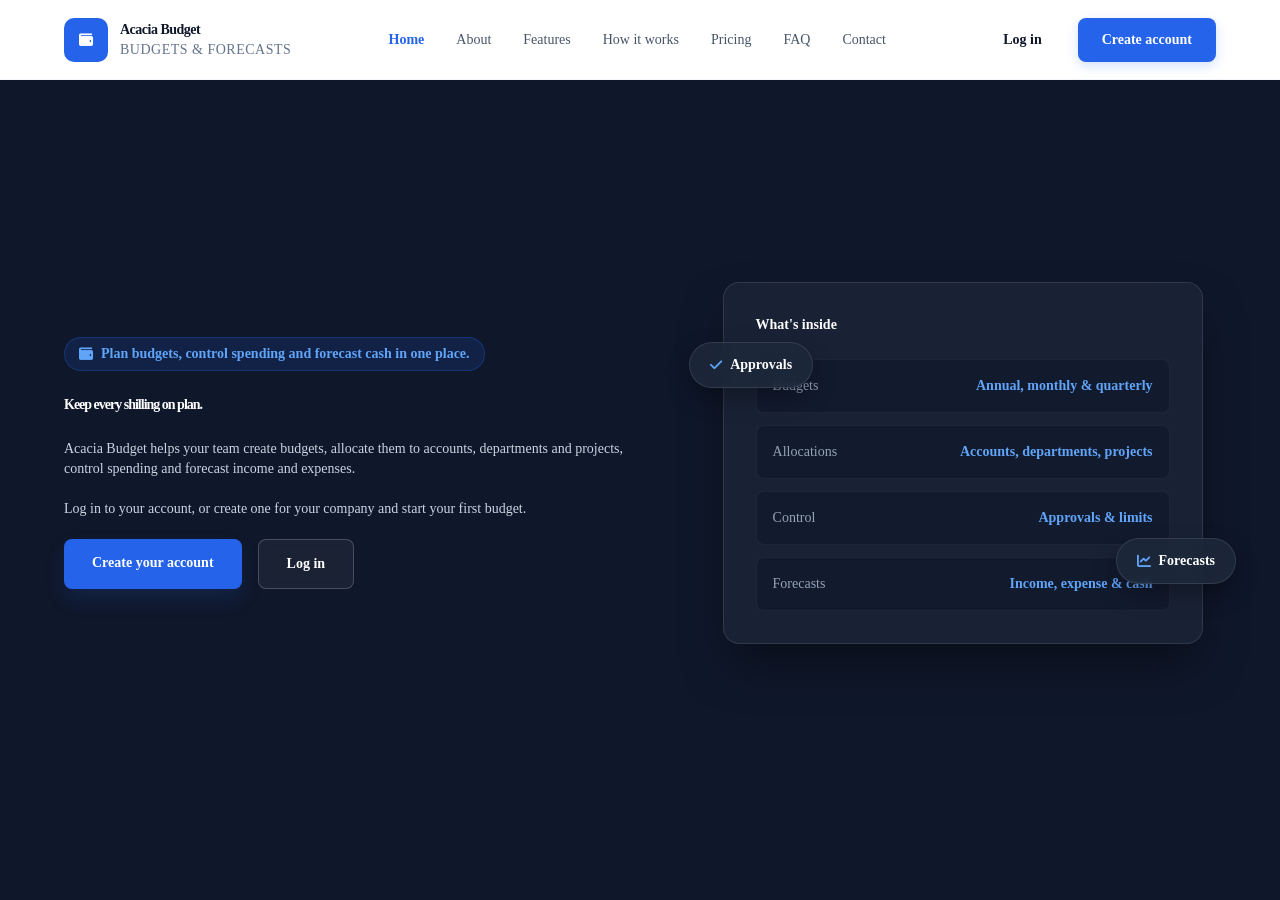
<file: index.html>
<!DOCTYPE html>
<html lang="en">
<head><script src="acacia-theme.js"></script>
<meta charset="UTF-8">
<meta name="viewport" content="width=device-width, initial-scale=1.0">
<title>Acacia Budget</title>
<script>(function(){try{var t=localStorage.getItem('acacia_theme'); if(t==='dark') document.documentElement.setAttribute('data-theme','dark');}catch(e){}})();</script>
<link rel="manifest" href="manifest.webmanifest"><link rel="icon" type="image/png" sizes="32x32" href="favicon-32.png"><link rel="apple-touch-icon" sizes="180x180" href="apple-touch-icon.png"><meta name="mobile-web-app-capable" content="yes"><meta name="apple-mobile-web-app-capable" content="yes"><meta name="apple-mobile-web-app-title" content="Budget"><meta name="theme-color" content="#0E2B29"><script>(function(){try{if('serviceWorker' in navigator&&true)window.addEventListener('load',function(){navigator.serviceWorker.register('sw.js').catch(function(){})});}catch(e){}
var dp=null,btn=null;function sa(){return(window.matchMedia&&matchMedia('(display-mode: standalone)').matches)||navigator.standalone===true}
function hide(){if(btn&&btn.parentNode)btn.parentNode.removeChild(btn);btn=null}
window.addEventListener('beforeinstallprompt',function(e){e.preventDefault();dp=e;if(sa()||btn)return;try{if(sessionStorage.getItem('acx_install_hidden'))return}catch(x){}
function show(){if(btn||!document.body)return;btn=document.createElement('div');btn.style.cssText='position:fixed;right:16px;bottom:16px;z-index:2147483000;display:flex;align-items:center;gap:6px;background:#0E2B29;color:#fff;border-radius:999px;padding:9px 8px 9px 16px;font:600 13px system-ui,Segoe UI,sans-serif;box-shadow:0 4px 14px rgba(0,0,0,.28);cursor:pointer';
btn.innerHTML='<span>Install app</span><span data-x="1" style="padding:0 8px;opacity:.85;font-size:16px;line-height:1">&times;</span>';
btn.addEventListener('click',function(ev){if(ev.target&&ev.target.getAttribute&&ev.target.getAttribute('data-x')){try{sessionStorage.setItem('acx_install_hidden','1')}catch(x){}hide();return}if(!dp)return;dp.prompt();dp.userChoice.then(function(){dp=null;hide()},function(){})});document.body.appendChild(btn)}
if(document.body)show();else document.addEventListener('DOMContentLoaded',show)});
window.addEventListener('appinstalled',hide)})();</script>
<link rel="stylesheet" href="style.css">
<link rel="stylesheet" href="https://cdnjs.cloudflare.com/ajax/libs/font-awesome/6.6.0/css/all.min.css">
<script>window.ACACIA_APPEARANCE={sidebar:'.sidebar',items:'.sidebar .nav-item'};</script>
<script src="acacia-appearance.js"></script>
<link rel="stylesheet" href="https://fonts.googleapis.com/css2?family=Playfair+Display:wght@600;700&display=swap"><script>window.ADX_TAGLINE='Plan. Control. Forecast.';</script><link rel="stylesheet" href="acacia-dash.css"><script src="acacia-dash.js"></script></head>
<body>
<div id="homePage"><script>window.__SUPA_URL__=window.__SUPA_URL__||"https://xglsampckermarjpczdf.supabase.co";window.__SUPA_KEY__=window.__SUPA_KEY__||"sb_publishable_x-dPR7pzhvJgag9soW0I8w_yfKTmi6A";window.openLogin=function(){hpShowLogin("login")};window.acaciaHideLanding=window.openLogin;window.showRegisterForm=function(){hpShowLogin("register")};window.choosePlan=function(){window.showRegisterForm()};window.addEventListener("message",function(e){if(e.origin!=="https://acacia-books.vercel.app"&&e.origin!==location.origin)return;var m=e.data&&e.data.acx;if(m==="login")window.openLogin();if(m==="register")window.showRegisterForm()});</script>

<header class="hp-header">
<a href="#top" class="hp-logo" data-scroll>
<div class="hp-logo-mark"><i class="fa-solid fa-wallet"></i></div>
<div>
<h2>Acacia Budget</h2>
<span>Budgets &amp; forecasts</span>
</div>
</a>
<nav class="hp-nav" id="hpNav" aria-label="Main">
<ul><li><a href="#top" data-scroll>Home</a></li><li><a href="#about" data-scroll>About</a></li><li><a href="#features" data-scroll>Features</a></li><li><a href="#process" data-scroll>How it works</a></li><li><a href="#pricing" data-scroll>Pricing</a></li><li><a href="#faq" data-scroll>FAQ</a></li><li><a href="#contact" data-scroll>Contact</a></li></ul>
</nav>
<div class="hp-actions">
<button type="button" class="hp-theme" onclick="hpTheme()" aria-label="Toggle dark mode" title="Toggle dark mode"><i class="fa-solid fa-moon hp-moon"></i><i class="fa-solid fa-sun hp-sun"></i></button>
<button type="button" class="hp-signin" onclick="hpShowLogin('login')">Log in</button>
<a href="#register" class="hp-getstarted" onclick="hpShowLogin('register');return false;">Create account</a>
<button type="button" class="hp-burger" id="hpBurger" aria-label="Open menu" aria-expanded="false"><i class="fa-solid fa-bars"></i></button>
</div>
</header>

<section class="hp-hero hp-page" data-page="top">
<div class="hp-slides" aria-hidden="true">
      <div class="hp-slide active" style="background-image:url('https://images.unsplash.com/photo-1558494949-ef010cbdcc31?auto=format&fit=crop&w=1920&q=80');"></div>
      <div class="hp-slide" style="background-image:url('https://images.unsplash.com/photo-1460925895917-afdab827c52f?auto=format&fit=crop&w=1920&q=80');"></div>
      <div class="hp-slide" style="background-image:url('https://images.unsplash.com/photo-1486406146926-c627a92ad1ab?auto=format&fit=crop&w=1920&q=80');"></div>
    </div>
<div class="hp-left">
<div class="hp-badge"><i class="fa-solid fa-wallet"></i> Plan budgets, control spending and forecast cash in one place.</div>
<h1>Keep every shilling on plan.</h1>
<p>Acacia Budget helps your team create budgets, allocate them to accounts, departments and projects, control spending and forecast income and expenses.</p>
<p>Log in to your account, or create one for your company and start your first budget.</p>
<div class="hp-hero-btns">
<a href="#register" class="hp-primary" onclick="hpShowLogin('register');return false;">Create your account</a>
<a href="#login" class="hp-secondary" onclick="hpShowLogin('login');return false;">Log in</a>
</div>
</div>
<div class="hp-right">
<div class="hp-preview">
<h2>What's inside</h2>
<div class="hp-item"><span>Budgets</span><strong>Annual, monthly &amp; quarterly</strong></div><div class="hp-item"><span>Allocations</span><strong>Accounts, departments, projects</strong></div><div class="hp-item"><span>Control</span><strong>Approvals &amp; limits</strong></div><div class="hp-item"><span>Forecasts</span><strong>Income, expense &amp; cash</strong></div>
</div>
<div class="hp-float hp-float1"><i class="fa-solid fa-check"></i> Approvals</div><div class="hp-float hp-float2"><i class="fa-solid fa-chart-line"></i> Forecasts</div>
</div>
</section>

<section class="hp-section hp-page" id="hp-about" data-page="about">
<div class="hp-two">
<div class="hp-text">
<div class="hp-title left">
<span>About Acacia Budget</span>
<h2>One place for the plan, the spending and the forecast.</h2>
</div>
<p>Acacia Budget keeps your budgets, allocations and spending together, so everyone can see what is planned and what has been used.</p><p>Approve budgets before money is spent, set spending limits, track commitments, and move money between allocations when plans change.</p><p>A dashboard, forecasts and reports show where each budget stands.</p>
<div class="hp-actions-row">
<a href="#register" class="hp-btn" onclick="hpShowLogin('register');return false;">Create your account <i class="fa-solid fa-arrow-right"></i></a>
<button type="button" class="hp-btn ghost" onclick="hpShowLogin('login')">Log in</button>
</div>
</div>
<div>
<div class="hp-stats"><div class="hp-stat"><h4>Planned</h4><p>Annual, monthly and quarterly budgets</p></div><div class="hp-stat"><h4>Allocated</h4><p>By account, department and project</p></div><div class="hp-stat"><h4>Controlled</h4><p>Approvals, limits and commitments</p></div><div class="hp-stat"><h4>Forecast</h4><p>Income, expenses and cash flow</p></div></div>
<div class="hp-quote">
<i class="fa-solid fa-quote-left"></i>
<p>Plan budgets, control spending and forecast cash in one place.</p>
</div>
</div>
</div>
</section>

<section class="hp-section-alt hp-page" id="hp-features" data-page="features">
<div class="hp-title">
<span>What you get</span>
<h2>Everything you need to manage budgets</h2>
<p>Six areas that take a budget from plan to report.</p>
</div>
<div class="hp-grid3"><div class="hp-card"><div class="hp-icon"><i class="fa-solid fa-gauge"></i></div><h3>Budget dashboard</h3><p>See approved budget, spending, commitments and what is left at a glance.</p></div><div class="hp-card"><div class="hp-icon"><i class="fa-solid fa-sliders"></i></div><h3>Budget management</h3><p>Create annual, monthly and quarterly budgets and group them by category.</p></div><div class="hp-card"><div class="hp-icon"><i class="fa-solid fa-diagram-project"></i></div><h3>Allocations</h3><p>Split budgets across accounts, departments and projects.</p></div><div class="hp-card"><div class="hp-icon"><i class="fa-solid fa-shield-halved"></i></div><h3>Budget control</h3><p>Approvals, revisions, transfers, spending limits and committed expenditure.</p></div><div class="hp-card"><div class="hp-icon"><i class="fa-solid fa-chart-line"></i></div><h3>Forecasting</h3><p>Forecast income and expenses and see the cash flow that follows.</p></div><div class="hp-card"><div class="hp-icon"><i class="fa-solid fa-file-lines"></i></div><h3>Budget reports</h3><p>Budget vs actual, variance, utilization, and department and project reports.</p></div></div>
</section>

<section class="hp-section hp-page" id="hp-process" data-page="process">
<div class="hp-title">
<span>How it works</span>
<h2>From plan to report</h2>
<p>Three steps, and your budget is working.</p>
</div>
<div class="hp-steps"><div class="hp-step"><div class="hp-num">1</div><h3>Create your account</h3><p>Enter your company name, your name, your email address and a password. You start with a blank account, ready for your own budgets.</p></div><div class="hp-step"><div class="hp-num">2</div><h3>Build the budget</h3><p>Create a budget, allocate it, and send it for approval.</p></div><div class="hp-step"><div class="hp-num">3</div><h3>Track and forecast</h3><p>Record spending and commitments, watch utilization, and use forecasts and reports to stay ahead.</p></div></div>
</section>

<section class="hp-section-alt hp-page" id="hp-pricing" data-page="pricing">
    <div class="hp-title">
      <span>Pricing</span>
      <h2>Simple pricing</h2>
      <p>One plan with everything included. New accounts are approved by Acacia support before you can sign in.</p>
    </div>
    <div class="hp-billing">
      <span>Monthly</span>
      <label class="hp-switch"><input type="checkbox" id="hpBilling" onchange="hpBillingToggle()" aria-label="Bill yearly"><i></i></label>
      <span>Yearly <em>(2 months free)</em></span>
    </div>
    <div class="hp-tiers6" style="grid-template-columns:repeat(auto-fit,minmax(260px,340px));justify-content:center">
      <div class="hp-tier">
        
        <h3>Budget</h3>
        <div class="hp-tag">Everything included</div>
        <div class="hp-price"><span class="hp-amt" data-month="5000" data-year="50000">KES 5,000</span><small class="hp-per">/mo</small></div>
        <ul class="hp-feats"><li>Budgets, allocations &amp; approvals</li><li>Spending limits &amp; commitments</li><li>Income, expense &amp; cash flow forecasts</li><li>Dashboard &amp; reports</li><li>Your whole team on one account</li></ul>
        <a href="#register" class="hp-tier-btn" onclick="hpShowLogin('register');return false;">Choose Budget</a>
      </div>
</div>
  </section>

<section class="hp-section hp-page" id="hp-faq" data-page="faq">
<div class="hp-title">
<span>Good questions</span>
<h2>Frequently asked questions</h2>
<p>A few quick answers before you sign up.</p>
</div>
<div class="hp-faq"><details open><summary>How do I create an account?</summary><p>Choose Create account and enter your company name, your name, your email address and a password of at least 6 characters.</p></details><details><summary>Can I split a budget by department or project?</summary><p>Yes. Allocate any budget to accounts, departments or projects and see how much of each is used.</p></details><details><summary>Can I stop overspending?</summary><p>Yes. Only approved budgets can be spent against, and you can set spending limits that warn or block.</p></details><details><summary>Can I forecast cash?</summary><p>Yes. Enter income and expense forecasts and the cash flow forecast shows your projected balance.</p></details><details><summary>Is my data kept per company?</summary><p>Yes. Each company has its own separate data, and everyone in that company sees the same records.</p></details></div>
</section>

<section class="hp-section-alt hp-page" id="hp-contact" data-page="contact">
<div class="hp-two">
<div class="hp-text">
<div class="hp-title left">
<span>Get in touch</span>
<h2>Questions about Acacia Budget?</h2>
</div>
<p>Send a message and we'll reply by email.</p>
<div class="hp-contact-list">
<div><i class="fa-solid fa-envelope"></i> <a href="mailto:hello@example.com">hello@example.com</a></div>
</div>
</div>
<div class="hp-form-card">
<form class="hp-form" onsubmit="return hpContact(event)">
<label>Your name<input id="hpName" required autocomplete="name"></label>
<label>Email address<input id="hpEmail" type="email" required autocomplete="email"></label>
<label>Your message<textarea id="hpMsg" required rows="4"></textarea></label>
<button type="submit" class="hp-btn">Send message <i class="fa-solid fa-paper-plane"></i></button>
<p id="contactConfirm" class="hidden">Your email app should open with the message ready to send.</p>
</form>
</div>
</div>
</section>

<section class="hp-cta hp-page" data-page="top">
<div class="hp-ctabox">
<div>
<h2>Ready to get your budgets organised?</h2>
<p>Create your company account, or log in and pick up where you left off.</p>
<div class="hp-cta-btns">
<a href="#register" class="hp-cta-primary" onclick="hpShowLogin('register');return false;">Create your account</a>
<button type="button" class="hp-cta-secondary" onclick="hpShowLogin('login')">Log in</button>
</div>
</div>
<div class="hp-cta-card">
<h3>What you get</h3>
<div class="hp-cta-item"><span>Plan</span><strong>Budgets / Allocations / Approvals</strong></div><div class="hp-cta-item"><span>Control</span><strong>Limits / Commitments / Transfers</strong></div><div class="hp-cta-item"><span>Forecast</span><strong>Income / Expenses / Cash flow</strong></div>
</div>
</div>
</section>

<footer class="hp-footer">
<div class="hp-footgrid">
<div class="hp-footlogo">
<h2>Acacia Budget</h2>
<p>Plan budgets, control spending and forecast cash in one place.</p>
</div>
<div class="hp-footcol">
<h3>Explore</h3>
<ul>
<li><a href="#about" data-scroll>About</a></li>
<li><a href="#features" data-scroll>Features</a></li>
<li><a href="#pricing" data-scroll>Pricing</a></li>
</ul>
</div>
<div class="hp-footcol">
<h3>Account</h3>
<ul>
<li><a href="#faq" data-scroll>FAQ</a></li>
<li><button type="button" onclick="hpShowLogin('login')">Log in</button></li>
<li><button type="button" onclick="hpShowLogin('register')">Create account</button></li>
</ul>
</div>
<div class="hp-footcol">
<h3>Contact</h3>
<ul>
<li><a href="mailto:hello@example.com"><i class="fa-solid fa-envelope" style="font-size:12px;margin-right:4px;"></i> hello@example.com</a></li>
</ul>
</div>
</div>
<div class="hp-bottom">
<span>&copy; <span id="footerYear"></span> Acacia Budget.</span>
</div>
</footer>
</div>
<!-- ============ END PUBLIC HOME PAGE ============ -->

<div id="authScreen">
  <div class="auth-wrap">
    <div class="auth-side">
      <div>
        <div class="mark">ACACIA BOOKS</div>
        <h1>Acacia Budget</h1>
        <div class="pitch">Create budgets, control spending and forecast income, expenses and cash in one place.</div>
        <div class="pitch-list">
          <div>◆ Budgets, allocations and approvals</div>
          <div>◆ Spending limits, commitments and transfers</div>
          <div>◆ Forecasts, cash flow and reports</div>
        </div>
      </div>
      <div class="foot">Your data is stored locally in this browser.</div>
    </div>
    <div class="auth-form-panel">
      <a class="auth-back" onclick="hpShowHome()">&larr; Back to site</a>
      <div class="auth-tabs">
        <div class="auth-tab active" id="tabLoginBtn" onclick="switchAuthTab('login')">Log In</div>
        <div class="auth-tab" id="tabRegisterBtn" onclick="switchAuthTab('register')">Create Account</div>
      </div>

      <div id="loginPane">
        <h2>Welcome back</h2>
        <div class="sub">Log in to your Acacia Books account.</div>
        <div class="auth-error" id="loginError"></div>
        <div class="auth-field"><label>Company name</label><input id="loginCompany" type="text" autocomplete="organization" placeholder="Exactly as registered (or company ID)"></div>
        <div class="auth-field"><label>Email address</label><input id="loginEmail" type="email" autocomplete="username" placeholder="you@company.co.ke"></div>
        <div class="auth-field"><label>Password</label><input id="loginPassword" type="password" autocomplete="current-password" placeholder="••••••••"></div>
        <button class="btn primary auth-submit" onclick="handleLogin()">Log In</button>
        <div class="auth-switch">Don't have an account? <a onclick="switchAuthTab('register')">Create one</a></div>
      </div>

      <div id="registerPane" style="display:none;">
        <h2>Create your account</h2>
        <div class="sub">Set up Acacia Books for your company.</div>
        <div class="auth-error" id="registerError"></div>
        <div class="auth-field"><label>Company name</label><input id="regCompany" placeholder="e.g. Baraka Traders Ltd"></div>
        <div class="auth-field"><label>Your name</label><input id="regName" placeholder="e.g. Wanjiru Kariuki"></div>
        <div class="auth-field"><label>Email address</label><input id="regEmail" type="email" autocomplete="username" placeholder="you@company.co.ke"></div>
        <div class="auth-field"><label>Password</label><input id="regPassword" type="password" autocomplete="new-password" placeholder="At least 6 characters"></div>
        <div class="auth-field"><label>Plan</label><select id="regPlan" onchange="acxPlanChanged()"><option value="budget_standard" data-price="5000">Budget &mdash; KES 5,000 / month</option></select></div>
        <div class="auth-field"><label>Billing</label><select id="regBilling" onchange="acxPlanChanged()"><option value="monthly">Monthly</option><option value="yearly">Full year (2 months free)</option></select></div>
        <div id="regPlanNote" style="font-size:12px;color:#64748b;margin:-2px 0 10px"></div>
                <button class="btn primary auth-submit" onclick="handleRegister()">Create Account</button>
        <div class="auth-switch">Already have an account? <a onclick="switchAuthTab('login')">Log in</a></div>
      </div>
    </div>
  </div>
</div>

<div id="app">
  <aside class="sidebar">
    <div class="brand">
      <div class="mark">ACACIA BOOKS</div>
      <h1>Budget</h1>
    </div>
    <nav id="nav"></nav>
    <div class="foot" style="display:flex;flex-direction:column;gap:8px;">
      <div id="sidebarUser" style="color:#DCE6DC;"></div>
    </div>
  </aside>
  <div class="main">
    <div class="topbar">
      <div class="titles">
        <div class="eyebrow" id="pageEyebrow">Overview</div>
        <h2 id="pageTitle">Dashboard</h2>
      </div>
      <div class="actions" id="topActions"></div>
      <button class="icon-btn" id="themeToggle" onclick="toggleTheme()" title="Toggle dark mode" style="font-size:17px;border:1px solid var(--line);border-radius:var(--radius);padding:6px 9px;">🌙</button>
    </div>
    <div class="content" id="content"></div>
  </div>
</div>

<div class="modal-overlay" id="modalOverlay">
  <div class="modal">
    <div class="modal-head">
      <h3 id="modalTitle">New item</h3>
      <button class="icon-btn" onclick="closeModal()" style="font-size:18px;">✕</button>
    </div>
    <div class="modal-body" id="modalBody"></div>
    <div class="modal-foot">
      <button class="btn" onclick="closeModal()">Cancel</button>
      <button class="btn primary" id="modalSaveBtn">Save</button>
    </div>
  </div>
</div>

<div class="toast" id="toast"></div>

<script src="acacia-actions.js"></script>
<script src="script.js"></script>

<script src="acacia-signout.js"></script><script src="acacia-help.js"></script>
<script src="acacia-sidebar.js"></script>
<script src="acacia-brand.js"></script>
<script>
window.__installEvt=null;
window.addEventListener('beforeinstallprompt',function(e){e.preventDefault();window.__installEvt=e;var b=document.getElementById('installBtn');if(b)b.style.display='';});
window.addEventListener('appinstalled',function(){window.__installEvt=null;var b=document.getElementById('installBtn');if(b)b.style.display='none';});
function installApp(){var e=window.__installEvt;if(!e){alert('To install: open this page over https in Chrome, Edge or Safari, then use the browser menu > Install app (iPhone: Share > Add to Home Screen).');return;}e.prompt();}
if('serviceWorker' in navigator&&location.protocol.indexOf('http')===0){window.addEventListener('load',function(){navigator.serviceWorker.register('sw.js').catch(function(){});});}
</script>
</body>
</html>
</file>
<file: style.css>
:root{
    --bg:#EEEFE6;
    --paper:#F8F8F2;
    --surface:#FFFFFF;
    --ink:#23261F;
    --muted:#6B7264;
    --line:#DAD9CC;
    --primary:#24402F;
    --primary-dark:#152218;
    --primary-soft:#E4E9DF;
    --gold:#B98424;
    --gold-soft:#F3E4C4;
    --danger:#A6402F;
    --danger-soft:#F3DDD6;
    --success:#3E7A4C;
    --success-soft:#DEEBE0;
    --warn:#C08A2E;
    --warn-soft:#F5E9D2;
    --info:#3B6C8C;
    --info-soft:#DCE7EE;
    --radius:3px;
    --sidebar-w:246px;
  }
  html[data-theme="dark"]{
    --bg:#1B1F19;
    --paper:#20251E;
    --surface:#262B23;
    --ink:#E6E8DF;
    --muted:#98A18F;
    --line:#3A4232;
    --primary-soft:#2B3A2A;
    --gold-soft:#3B2E14;
    --danger-soft:#3A241E;
    --success-soft:#1F3524;
    --warn-soft:#3A2E14;
    --info-soft:#1D2E38;
  }
  *{box-sizing:border-box;}
  html,body{height:100%;}
  body{
    margin:0;
    font-family:Cambria,"Cambria Math",Georgia,serif;
    background:var(--bg);
    color:var(--ink);
    font-size:15px;
    line-height:1.5;
    transition:background .15s ease, color .15s ease;
  }
  ::selection{background:var(--gold-soft);}
  a{color:var(--primary);}
  h1,h2,h3,h4{font-family:Cambria,"Cambria Math",Georgia,serif;font-weight:700;margin:0;}
  button, input, select, textarea{font-family:Cambria,"Cambria Math",Georgia,serif;}

  /* ---------- Auth screen ---------- */
  #authScreen{
    position:fixed;inset:0;z-index:500;
    background:var(--primary-dark);
    display:flex;align-items:stretch;justify-content:center;
    overflow-y:auto;
  }
  .auth-wrap{
    display:flex;width:100%;max-width:900px;margin:auto;
    background:var(--surface);border-radius:4px;overflow:hidden;
    box-shadow:0 20px 60px rgba(0,0,0,0.35);
    min-height:500px;
  }
  @media(max-width:760px){ .auth-wrap{flex-direction:column;min-height:0;max-width:440px;} }
  .auth-side{
    flex:1;background:linear-gradient(160deg,var(--primary-dark) 0%,var(--primary) 100%);
    color:#E8EEE6;padding:44px 38px;display:flex;flex-direction:column;justify-content:space-between;
  }
  @media(max-width:760px){ .auth-side{padding:28px;} }
  .auth-side .mark{font-size:12px;letter-spacing:0.14em;color:var(--gold);}
  .auth-side h1{font-size:24px;color:#fff;margin-top:4px;}
  .auth-side .pitch{font-size:13.5px;line-height:1.7;color:#C7D4C6;margin-top:20px;max-width:280px;}
  .auth-side .pitch-list{margin-top:18px;display:flex;flex-direction:column;gap:8px;font-size:12.5px;color:#DCE7DE;}
  .auth-side .pitch-list div{display:flex;gap:8px;align-items:flex-start;}
  .auth-side .foot{font-size:11px;color:#8FA08D;}
  .auth-form-panel{flex:1;padding:44px 40px;display:flex;flex-direction:column;justify-content:center;}
  @media(max-width:760px){ .auth-form-panel{padding:30px 28px;} }
  .auth-tabs{display:flex;gap:4px;margin-bottom:22px;background:var(--bg);border-radius:4px;padding:4px;}
  .auth-tab{flex:1;text-align:center;padding:8px 0;border-radius:3px;font-size:13.5px;font-weight:700;color:var(--muted);cursor:pointer;}
  .auth-tab.active{background:var(--surface);color:var(--primary-dark);}
  .auth-form-panel h2{margin:0 0 4px 0;font-size:20px;}
  .auth-form-panel .sub{color:var(--muted);font-size:13px;margin-bottom:20px;}
  .auth-field{margin-bottom:13px;}
  .auth-field label{display:block;font-size:12px;color:var(--muted);margin-bottom:4px;}
  .auth-field input,.auth-field select{
    width:100%;padding:9px 11px;border:1px solid var(--line);border-radius:var(--radius);
    background:var(--paper);color:var(--ink);font-size:14.5px;
  }
  .auth-field input:focus{outline:2px solid var(--primary);outline-offset:-1px;background:var(--surface);}
  .auth-error{
    background:var(--danger-soft);color:var(--danger);font-size:12.5px;padding:9px 12px;border-radius:var(--radius);margin-bottom:13px;display:none;
  }
  .auth-error.show{display:block;}
  .auth-submit{width:100%;padding:10px 0;margin-top:6px;font-size:14px;}
  .auth-switch{font-size:12.5px;color:var(--muted);text-align:center;margin-top:16px;}
  .auth-switch a{color:var(--primary);font-weight:700;cursor:pointer;text-decoration:none;}
  .auth-switch a:hover{text-decoration:underline;}

  /* ---------- App shell ---------- */
  #app{display:none;min-height:100vh;}
  #app.ready{display:flex;}

  .sidebar{
    width:var(--sidebar-w);
    background:var(--primary-dark);
    color:#DCE6DC;
    flex-shrink:0;
    display:flex;
    flex-direction:column;
    position:fixed;
    top:0;left:0;bottom:0;
    overflow-y:auto;
  }
  .sidebar .brand{
    padding:26px 22px 18px 22px;
    border-bottom:1px solid rgba(255,255,255,0.08);
  }
  .sidebar .brand .mark{
    font-size:12px;
    letter-spacing:0.14em;
    color:var(--gold);
  }
  .sidebar .brand h1{
    font-size:22px;
    color:#fff;
    margin-top:4px;
  }
  .sidebar nav{padding:14px 10px;flex:1;}
  .sidebar nav .nav-item{
    display:flex;
    align-items:center;
    gap:10px;
    padding:9px 12px;
    border-radius:var(--radius);
    color:#C7D4C6;
    cursor:pointer;
    font-size:14.5px;
    margin-bottom:2px;
    border-left:3px solid transparent;
  }
  .sidebar nav .nav-item:hover{background:rgba(255,255,255,0.06);color:#fff;}
  .sidebar nav .nav-item.active{
    background:rgba(255,255,255,0.09);
    color:#fff;
    border-left:3px solid var(--gold);
  }
  .sidebar nav .nav-item .dot{width:6px;height:6px;border-radius:50%;background:currentColor;opacity:0.55;flex-shrink:0;}
  .sidebar .foot{
    padding:14px 22px 20px;
    font-size:12px;
    color:#8FA08D;
    border-top:1px solid rgba(255,255,255,0.08);
  }

  .main{
    margin-left:var(--sidebar-w);
    flex:1;
    min-width:0;
    display:flex;
    flex-direction:column;
  }
  .topbar{
    background:var(--paper);
    border-bottom:1px solid var(--line);
    padding:20px 32px;
    display:flex;
    align-items:center;
    justify-content:space-between;
    gap:16px;
  }
  .topbar .titles .eyebrow{font-size:12.5px;color:var(--muted);}
  .topbar h2{font-size:23px;}
  .topbar .actions{display:flex;gap:10px;}

  .content{padding:28px 32px 60px;flex:1;}

  /* ---------- Buttons ---------- */
  .btn{
    display:inline-flex;align-items:center;gap:7px;
    background:var(--surface);
    border:1px solid var(--line);
    color:var(--ink);
    padding:8px 15px;
    border-radius:var(--radius);
    cursor:pointer;
    font-size:14px;
  }
  .btn:hover{border-color:var(--primary);}
  .btn.primary{background:var(--primary);border-color:var(--primary);color:#fff;}
  .btn.primary:hover{background:var(--primary-dark);}
  .btn.danger{color:var(--danger);border-color:var(--danger-soft);}
  .btn.danger:hover{background:var(--danger-soft);}
  .btn.small{padding:5px 10px;font-size:13px;}
  .btn.ghost{border-color:transparent;background:transparent;}
  .btn.ghost:hover{background:var(--primary-soft);}
  .icon-btn{
    background:transparent;border:none;cursor:pointer;color:var(--muted);
    padding:4px 6px;font-size:13.5px;
  }
  .icon-btn:hover{color:var(--primary);}

  /* ---------- Cards / stat grid ---------- */
  .stat-grid{
    display:grid;
    grid-template-columns:repeat(auto-fill,minmax(190px,1fr));
    gap:14px;
    margin-bottom:26px;
  }
  .stat-card{
    background:var(--surface);
    border:1px solid var(--line);
    border-left:3px solid var(--primary);
    padding:16px 18px;
    border-radius:var(--radius);
  }
  .stat-card .num{font-size:26px;font-weight:700;color:var(--primary-dark);}
  .stat-card .lbl{font-size:12.5px;color:var(--muted);margin-top:3px;}
  .stat-card.warn{border-left-color:var(--warn);}
  .stat-card.danger{border-left-color:var(--danger);}
  .stat-card.gold{border-left-color:var(--gold);}

  .panel{
    background:var(--surface);
    border:1px solid var(--line);
    border-radius:var(--radius);
    margin-bottom:22px;
  }
  .panel .panel-head{
    padding:14px 18px;
    border-bottom:1px solid var(--line);
    display:flex;justify-content:space-between;align-items:center;
  }
  .panel .panel-head h3{font-size:16px;}
  .panel .panel-body{padding:16px 18px;}

  .two-col{display:grid;grid-template-columns:1.4fr 1fr;gap:18px;}
  @media(max-width:980px){.two-col{grid-template-columns:1fr;}}

  /* ---------- Tables ---------- */
  table{width:100%;border-collapse:collapse;font-size:14.5px;}
  th{
    text-align:left;
    font-weight:700;
    font-size:12.5px;
    color:var(--muted);
    padding:9px 12px;
    border-bottom:1px solid var(--line);
    white-space:nowrap;
  }
  td{padding:11px 12px;border-bottom:1px solid var(--line);vertical-align:middle;}
  tr:last-child td{border-bottom:none;}
  tbody tr:hover{background:var(--primary-soft);cursor:pointer;}
  .row-actions{display:flex;gap:4px;justify-content:flex-end;}

  .empty-state{
    text-align:center;
    padding:48px 20px;
    color:var(--muted);
  }
  .empty-state .title{font-size:17px;color:var(--ink);margin-bottom:6px;font-weight:700;}
  .empty-state .btn{margin-top:14px;}

  /* ---------- Badges ---------- */
  .badge{
    display:inline-block;
    padding:2px 9px;
    border-radius:20px;
    font-size:12px;
    background:var(--primary-soft);
    color:var(--primary-dark);
    border:1px solid rgba(0,0,0,0.04);
  }
  .badge.status-Completed, .badge.status-Resolved, .badge.status-Closed{background:var(--success-soft);color:var(--success);}
  .badge.status-Overdue, .badge.status-Cancelled, .badge.status-Open{background:var(--danger-soft);color:var(--danger);}
  .badge.status-On.Hold, .badge.status-Investigating{background:var(--warn-soft);color:var(--warn);}
  .badge.priority-High, .badge.priority-Urgent, .badge.priority-Critical{background:var(--danger-soft);color:var(--danger);}
  .badge.priority-Medium{background:var(--warn-soft);color:var(--warn);}
  .badge.priority-Low{background:var(--info-soft);color:var(--info);}

  /* ---------- Progress bar ---------- */
  .progress-track{
    background:var(--line);
    border-radius:20px;
    height:8px;
    width:100%;
    overflow:hidden;
  }
  .progress-fill{height:100%;background:var(--gold);}
  .progress-row{display:flex;align-items:center;gap:10px;}
  .progress-row .progress-track{flex:1;}
  .progress-row .pct{font-size:13px;color:var(--muted);min-width:34px;text-align:right;}

  /* ---------- Modal ---------- */
  .modal-overlay{
    position:fixed;inset:0;background:rgba(21,34,24,0.45);
    display:none;align-items:flex-start;justify-content:center;
    padding:40px 20px;overflow-y:auto;z-index:100;
  }
  .modal-overlay.open{display:flex;}
  .modal{
    background:var(--surface);
    border-radius:var(--radius);
    width:100%;max-width:560px;
    box-shadow:0 12px 40px rgba(0,0,0,0.25);
  }
  .modal-head{
    padding:16px 22px;border-bottom:1px solid var(--line);
    display:flex;justify-content:space-between;align-items:center;
  }
  .modal-head h3{font-size:18px;}
  .modal-body{padding:20px 22px;max-height:65vh;overflow-y:auto;}
  .modal-foot{padding:14px 22px;border-top:1px solid var(--line);display:flex;justify-content:flex-end;gap:10px;}
  .field{margin-bottom:14px;}
  .field label{display:block;font-size:12.5px;color:var(--muted);margin-bottom:5px;}
  .field input, .field select, .field textarea{
    width:100%;padding:8px 10px;border:1px solid var(--line);border-radius:var(--radius);
    font-size:14.5px;background:var(--paper);color:var(--ink);
  }
  .field textarea{min-height:70px;resize:vertical;}
  .field input:focus, .field select:focus, .field textarea:focus{outline:2px solid var(--primary);outline-offset:1px;}
  .field-row{display:grid;grid-template-columns:1fr 1fr;gap:12px;}

  /* ---------- Tabs ---------- */
  .tabs{display:flex;gap:2px;border-bottom:1px solid var(--line);margin-bottom:20px;flex-wrap:wrap;}
  .tab{
    padding:9px 16px;cursor:pointer;font-size:14.5px;color:var(--muted);
    border-bottom:2px solid transparent;
  }
  .tab:hover{color:var(--ink);}
  .tab.active{color:var(--primary-dark);border-bottom-color:var(--gold);font-weight:700;}

  /* ---------- Gantt ---------- */
  .gantt-wrap{overflow-x:auto;}
  .gantt-grid{display:grid;min-width:700px;}
  .gantt-header{display:flex;border-bottom:1px solid var(--line);margin-left:200px;}
  .gantt-month{flex:1;text-align:center;font-size:12px;color:var(--muted);padding:6px 0;border-left:1px solid var(--line);}
  .gantt-row{display:flex;align-items:center;border-bottom:1px solid var(--line);min-height:38px;}
  .gantt-label{width:200px;flex-shrink:0;font-size:13.5px;padding-right:10px;overflow:hidden;text-overflow:ellipsis;white-space:nowrap;}
  .gantt-track{position:relative;flex:1;height:20px;background:linear-gradient(to right, var(--line) 0, var(--line) 1px, transparent 1px);background-size:calc(100%/12) 100%;}
  .gantt-bar{position:absolute;top:0;height:20px;border-radius:3px;background:var(--primary);}
  .gantt-bar.milestone{background:var(--gold);}

  /* ---------- Calendar ---------- */
  .cal-grid{display:grid;grid-template-columns:repeat(7,1fr);gap:1px;background:var(--line);border:1px solid var(--line);}
  .cal-cell{background:var(--surface);min-height:88px;padding:6px;font-size:12.5px;}
  .cal-cell .d{font-size:12px;color:var(--muted);margin-bottom:4px;}
  .cal-cell.other{background:var(--paper);color:var(--muted);}
  .cal-item{background:var(--primary-soft);color:var(--primary-dark);border-radius:2px;padding:1px 5px;margin-bottom:2px;font-size:11.5px;white-space:nowrap;overflow:hidden;text-overflow:ellipsis;}
  .cal-item.milestone{background:var(--gold-soft);color:#6b4c14;}
  .cal-head-row{display:grid;grid-template-columns:repeat(7,1fr);gap:1px;margin-bottom:1px;}
  .cal-head-row div{text-align:center;font-size:12px;color:var(--muted);padding:4px;font-weight:700;}

  /* ---------- Misc ---------- */
  .muted{color:var(--muted);}
  .kv{display:grid;grid-template-columns:150px 1fr;gap:8px 14px;font-size:14.5px;}
  .kv div:nth-child(odd){color:var(--muted);}
  .divider{height:1px;background:var(--line);margin:18px 0;}
  .pill-list{display:flex;gap:8px;flex-wrap:wrap;}
  .pill{background:var(--primary-soft);color:var(--primary-dark);border-radius:20px;padding:4px 12px;font-size:13px;display:flex;align-items:center;gap:6px;}
  .pill button{background:none;border:none;cursor:pointer;color:var(--muted);font-size:13px;}
  .settings-block{margin-bottom:26px;}
  .settings-block h4{font-size:15px;margin-bottom:10px;}
  .link-btn{background:none;border:none;color:var(--primary);cursor:pointer;font-size:14px;padding:0;text-decoration:underline;}
  .toast{
    position:fixed;bottom:22px;right:22px;background:var(--primary-dark);color:#fff;
    padding:11px 18px;border-radius:var(--radius);font-size:14px;box-shadow:0 6px 20px rgba(0,0,0,0.25);
    opacity:0;transform:translateY(8px);transition:all .25s ease;pointer-events:none;z-index:200;
  }
  .toast.show{opacity:1;transform:translateY(0);}
  .checklist-item{display:flex;align-items:center;gap:8px;font-size:14px;margin-bottom:4px;}
  .kpi-mini{display:flex;gap:18px;flex-wrap:wrap;margin-top:6px;}
  .kpi-mini div{font-size:13px;color:var(--muted);}
  .kpi-mini b{color:var(--ink);font-size:14.5px;}
  select[multiple]{min-height:90px;}
  ::-webkit-scrollbar{width:10px;height:10px;}
  ::-webkit-scrollbar-thumb{background:var(--line);border-radius:6px;}

/* ==== Home page (Books-style) ======================================= */
#homePage{--hp-bg:#fff;--hp-alt:#f8fafc;--hp-card:#fff;--hp-line:#e2e8f0;--hp-soft:#f1f5f9;--hp-ink:#0f172a;--hp-text:#475569;--hp-muted:#64748b;--hp-accent:#2563eb;--hp-accent-d:#1d4ed8;--hp-accent-soft:#dbeafe;--hp-accent-faint:#eff6ff;--hp-accent-light:#60a5fa;--hp-head:rgba(255,255,255,.9);--hp-input:#f8fafc;background:var(--hp-bg);color:var(--hp-text);line-height:1.5;overflow-x:hidden;}
html[data-theme="dark"] #homePage{--hp-bg:#0b1220;--hp-alt:#0f172a;--hp-card:#111a2e;--hp-line:#1e293b;--hp-soft:#1e293b;--hp-ink:#f1f5f9;--hp-text:#cbd5e1;--hp-muted:#94a3b8;--hp-accent-soft:rgba(37,99,235,.22);--hp-accent-faint:rgba(37,99,235,.14);--hp-head:rgba(11,18,32,.9);--hp-input:#0b1220;}
#homePage *{box-sizing:border-box;}
#homePage a{text-decoration:none;color:inherit;}
#homePage ul{list-style:none;margin:0;padding:0;}
#homePage h1,#homePage h2,#homePage h3,#homePage h4,#homePage p{margin:0;}
#homePage button{cursor:pointer;font:inherit;}
#homePage :focus-visible{outline:3px solid var(--hp-accent-light);outline-offset:3px;border-radius:6px;}
/* Font Awesome needs its own font-family; the hub forces Cambria on everything */
#homePage i.fa-solid,#homePage i.fa-regular{font-family:"Font Awesome 6 Free" !important;}
#homePage i.fa-solid{font-weight:900;}
#homePage i.fa-regular{font-weight:400;}

/* Header */
#homePage .hp-header{position:fixed;top:0;left:0;width:100%;height:80px;background:var(--hp-head);backdrop-filter:blur(20px);display:flex;align-items:center;justify-content:space-between;padding:0 5%;z-index:1000;border-bottom:1px solid var(--hp-soft);}
#homePage .hp-logo{display:flex;align-items:center;gap:12px;}
#homePage .hp-logo-mark{width:44px;height:44px;border-radius:10px;background:var(--hp-accent);color:#fff;display:flex;align-items:center;justify-content:center;font-size:20px;}
#homePage .hp-logo h2{font-size:22px;font-weight:800;color:var(--hp-ink);letter-spacing:-.5px;line-height:1.2;}
#homePage .hp-logo span{display:block;font-size:11px;font-weight:500;color:var(--hp-muted);text-transform:uppercase;letter-spacing:.5px;}
#homePage .hp-nav ul{display:flex;align-items:center;gap:32px;}
#homePage .hp-nav a{font-size:15px;font-weight:500;color:var(--hp-text);transition:color .2s;}
#homePage .hp-nav a:hover{color:var(--hp-accent);}
#homePage .hp-actions{display:flex;align-items:center;gap:16px;}
#homePage .hp-theme{background:none;border:1px solid var(--hp-line);color:var(--hp-text);width:36px;height:36px;border-radius:8px;display:inline-flex;align-items:center;justify-content:center;transition:.2s;}
#homePage .hp-theme:hover{border-color:var(--hp-accent);color:var(--hp-accent);}
#homePage .hp-theme .hp-sun{display:none;}
html[data-theme="dark"] #homePage .hp-theme .hp-sun{display:inline;}
html[data-theme="dark"] #homePage .hp-theme .hp-moon{display:none;}
#homePage .hp-signin{background:none;border:0;font-size:15px;font-weight:600;color:var(--hp-ink);padding:10px 20px;transition:.2s;}
#homePage .hp-signin:hover{color:var(--hp-accent);}
#homePage .hp-getstarted{padding:12px 24px;border-radius:8px;background:var(--hp-accent);color:#fff !important;font-size:15px;font-weight:600;box-shadow:0 4px 12px rgba(37,99,235,.2);transition:.2s;}
#homePage .hp-getstarted:hover{background:var(--hp-accent-d);transform:translateY(-1px);}
#homePage .hp-burger{display:none;background:none;border:1px solid var(--hp-line);color:var(--hp-ink);width:36px;height:36px;border-radius:8px;align-items:center;justify-content:center;}

/* Hero */
#homePage .hp-hero{margin-top:80px;min-height:85vh;display:flex;align-items:center;justify-content:space-between;padding:80px 5%;position:relative;overflow:hidden;background:#0f172a;}
#homePage .hp-slides{position:absolute;inset:0;z-index:1;}
#homePage .hp-slide{position:absolute;inset:0;background-size:cover;background-position:center;background-repeat:no-repeat;opacity:0;transition:opacity 1.2s ease-in-out;}
#homePage .hp-slide.active{opacity:1;}
#homePage .hp-slides::before{content:'';position:absolute;inset:0;background:linear-gradient(to right,rgba(15,23,42,.85) 40%,rgba(15,23,42,.5) 100%);z-index:2;}
#homePage .hp-left{width:50%;position:relative;z-index:3;}
#homePage .hp-badge{display:inline-flex;align-items:center;gap:8px;padding:6px 14px;background:rgba(37,99,235,.15);border:1px solid rgba(37,99,235,.3);border-radius:99px;font-size:13px;font-weight:600;color:#60a5fa;margin-bottom:24px;}
#homePage .hp-left h1{font-size:54px;font-weight:800;line-height:1.15;color:#fff;letter-spacing:-1px;margin-bottom:24px;}
#homePage .hp-left p{font-size:18px;line-height:1.6;color:#cbd5e1;margin-bottom:20px;}
#homePage .hp-hero-btns{display:flex;gap:16px;flex-wrap:wrap;margin-top:16px;}
#homePage .hp-primary{padding:14px 28px;background:var(--hp-accent);border-radius:8px;color:#fff;font-size:16px;font-weight:600;box-shadow:0 10px 20px rgba(37,99,235,.15);transition:.2s;}
#homePage .hp-primary:hover{background:var(--hp-accent-d);transform:translateY(-2px);}
#homePage .hp-secondary{padding:14px 28px;border:1px solid rgba(255,255,255,.2);background:rgba(255,255,255,.05);border-radius:8px;color:#fff;font-size:16px;font-weight:600;backdrop-filter:blur(5px);transition:.2s;}
#homePage .hp-secondary:hover{background:rgba(255,255,255,.15);border-color:rgba(255,255,255,.4);}
#homePage .hp-right{width:44%;display:flex;justify-content:center;position:relative;z-index:3;}
#homePage .hp-preview{width:100%;max-width:480px;background:rgba(30,41,59,.7);backdrop-filter:blur(12px);border-radius:16px;padding:32px;box-shadow:0 25px 50px -12px rgba(0,0,0,.5);border:1px solid rgba(255,255,255,.1);}
#homePage .hp-preview h2{font-size:22px;color:#fff;margin-bottom:24px;font-weight:700;}
#homePage .hp-item{display:flex;justify-content:space-between;align-items:center;gap:16px;padding:16px;background:rgba(15,23,42,.6);border-radius:8px;margin-bottom:12px;border:1px solid rgba(255,255,255,.05);}
#homePage .hp-item:last-child{margin-bottom:0;}
#homePage .hp-item span{font-size:14px;font-weight:500;color:#94a3b8;}
#homePage .hp-item strong{font-size:20px;color:#60a5fa;font-weight:700;text-align:right;}
#homePage .hp-float{position:absolute;background:rgba(30,41,59,.85);backdrop-filter:blur(8px);padding:12px 20px;border-radius:99px;box-shadow:0 10px 25px rgba(0,0,0,.3);font-weight:600;font-size:14px;color:#fff;border:1px solid rgba(255,255,255,.1);display:flex;align-items:center;gap:8px;}
#homePage .hp-float i{color:#60a5fa;}
#homePage .hp-float1{left:-20px;top:60px;}
#homePage .hp-float2{right:-20px;bottom:60px;}

/* Sections */
#homePage .hp-section{padding:100px 5%;scroll-margin-top:80px;}
#homePage .hp-section-alt{padding:100px 5%;background:var(--hp-alt);border-top:1px solid var(--hp-soft);border-bottom:1px solid var(--hp-soft);scroll-margin-top:80px;}
#homePage .hp-title{text-align:center;margin-bottom:60px;}
#homePage .hp-title span,#homePage .hp-pill{display:inline-block;padding:6px 14px;background:var(--hp-accent-soft);color:var(--hp-accent);border-radius:99px;font-size:13px;font-weight:600;margin-bottom:16px;text-transform:uppercase;letter-spacing:.5px;}
html[data-theme="dark"] #homePage .hp-title span,html[data-theme="dark"] #homePage .hp-pill{color:#93c5fd;}
#homePage .hp-title h2{font-size:38px;font-weight:800;color:var(--hp-ink);margin-bottom:16px;letter-spacing:-.5px;line-height:1.2;}
#homePage .hp-title p{max-width:700px;margin:auto;font-size:17px;line-height:1.6;color:var(--hp-muted);}
#homePage .hp-title.left{text-align:left;margin-bottom:24px;}
#homePage .hp-grid3{max-width:1200px;margin:auto;display:grid;grid-template-columns:repeat(3,1fr);gap:32px;}
#homePage .hp-grid2{max-width:1200px;margin:32px auto 0;display:grid;grid-template-columns:repeat(2,1fr);gap:32px;}
#homePage .hp-card{background:var(--hp-card);padding:32px;border-radius:12px;border:1px solid var(--hp-line);transition:all .3s;}
#homePage .hp-card:hover{border-color:var(--hp-accent);box-shadow:0 12px 30px rgba(0,0,0,.04);transform:translateY(-2px);}
#homePage .hp-card h3{font-size:20px;font-weight:700;color:var(--hp-ink);margin-bottom:12px;}
#homePage .hp-card p{font-size:15px;line-height:1.6;color:var(--hp-muted);}
#homePage .hp-icon{width:48px;height:48px;background:var(--hp-accent-faint);color:var(--hp-accent);border-radius:8px;display:flex;align-items:center;justify-content:center;font-size:20px;margin-bottom:20px;}

/* Two-column text blocks */
#homePage .hp-two{max-width:1200px;margin:auto;display:grid;grid-template-columns:1.15fr 1fr;gap:64px;align-items:center;}
#homePage .hp-text p{font-size:16px;line-height:1.7;color:var(--hp-muted);margin-bottom:20px;}
#homePage .hp-actions-row{display:flex;gap:14px;margin-top:26px;flex-wrap:wrap;}
#homePage .hp-btn{display:inline-flex;align-items:center;gap:8px;padding:13px 24px;border-radius:8px;background:var(--hp-accent);color:#fff;font-weight:600;font-size:15px;border:1px solid var(--hp-accent);transition:.25s;}
#homePage .hp-btn:hover{background:var(--hp-accent-d);transform:translateY(-1px);}
#homePage .hp-btn.ghost{background:var(--hp-card);color:var(--hp-ink);border:1px solid var(--hp-line);}
#homePage .hp-btn.ghost:hover{border-color:var(--hp-accent);color:var(--hp-accent);}
#homePage .hp-stats{display:grid;grid-template-columns:repeat(2,1fr);gap:20px;}
#homePage .hp-stat{background:var(--hp-card);padding:24px;border-radius:12px;border:1px solid var(--hp-line);}
#homePage .hp-stat h4{font-size:26px;color:var(--hp-accent);font-weight:800;margin-bottom:4px;}
#homePage .hp-stat p{font-size:14px;color:var(--hp-text);font-weight:500;}
#homePage .hp-quote{margin-top:24px;padding:26px 28px;background:#0f172a;border-radius:12px;color:#e2e8f0;}
html[data-theme="dark"] #homePage .hp-quote{background:#111a2e;border:1px solid var(--hp-line);}
#homePage .hp-quote i{color:#60a5fa;font-size:20px;margin-bottom:10px;display:block;}
#homePage .hp-quote p{font-size:16px;line-height:1.7;}

/* Steps */
#homePage .hp-steps{max-width:1200px;margin:auto;display:grid;grid-template-columns:repeat(3,1fr);gap:28px;}
#homePage .hp-step{background:var(--hp-card);border:1px solid var(--hp-line);border-radius:12px;padding:32px 26px;transition:.3s;}
#homePage .hp-step:hover{border-color:var(--hp-accent);transform:translateY(-3px);box-shadow:0 14px 30px rgba(0,0,0,.05);}
#homePage .hp-num{font-size:17px;width:42px;height:42px;border-radius:50%;background:var(--hp-accent);color:#fff;font-weight:800;display:flex;align-items:center;justify-content:center;margin-bottom:18px;}
#homePage .hp-step h3{font-size:20px;font-weight:700;color:var(--hp-ink);margin-bottom:10px;}
#homePage .hp-step p{font-size:15px;line-height:1.6;color:var(--hp-muted);}

/* Work / modules */
#homePage .hp-feature{max-width:1200px;margin:0 auto 30px;display:grid;grid-template-columns:1fr 1.4fr;gap:0;border-radius:16px;overflow:hidden;background:#0f172a;color:#cbd5e1;}
#homePage .hp-feature-main{padding:40px;display:flex;flex-direction:column;justify-content:center;}
#homePage .hp-feature-main h3{font-size:30px;font-weight:800;color:#fff;margin-bottom:14px;}
#homePage .hp-feature-main p{font-size:16px;line-height:1.7;color:#94a3b8;margin-bottom:24px;}
#homePage .hp-feature-main .hp-primary{align-self:flex-start;display:inline-flex;align-items:center;gap:8px;font-size:15px;}
#homePage .hp-feature-side{padding:40px;background:rgba(255,255,255,.03);border-left:1px solid rgba(255,255,255,.08);display:flex;flex-direction:column;justify-content:center;gap:10px;}
#homePage .hp-feature-side h4{font-size:14px;color:#fff;font-weight:700;text-transform:uppercase;letter-spacing:.5px;margin-bottom:8px;}
#homePage .hp-feature-side div{display:flex;align-items:center;gap:10px;font-size:14px;color:#cbd5e1;}
#homePage .hp-feature-side i{color:#60a5fa;}
#homePage .hp-modules{max-width:1200px;margin:auto;display:grid;grid-template-columns:repeat(3,1fr);gap:30px;}
#homePage .hp-module{background:var(--hp-card);border-radius:12px;padding:32px;box-shadow:0 4px 6px -1px rgba(0,0,0,.02);transition:all .3s;border:1px solid var(--hp-line);display:flex;flex-direction:column;}
#homePage .hp-module:hover{transform:translateY(-4px);box-shadow:0 20px 25px -5px rgba(0,0,0,.05);border-color:var(--hp-accent);}
#homePage .hp-mi{width:56px;height:56px;border-radius:10px;display:flex;align-items:center;justify-content:center;font-size:22px;margin-bottom:20px;}
#homePage .hp-mi.blue{background:#eff6ff;color:#2563eb;}
#homePage .hp-mi.green{background:#f0fdf4;color:#16a34a;}
#homePage .hp-mi.orange{background:#fff7ed;color:#ea580c;}
#homePage .hp-mi.purple{background:#faf5ff;color:#7c3aed;}
#homePage .hp-mi.cyan{background:#ecfeff;color:#0891b2;}
#homePage .hp-mi.rose{background:#fff1f2;color:#f43f5e;}
html[data-theme="dark"] #homePage .hp-mi{background:rgba(255,255,255,.06);}
#homePage .hp-module h3{font-size:22px;color:var(--hp-ink);margin-bottom:12px;font-weight:700;}
#homePage .hp-module p{font-size:15px;line-height:1.6;color:var(--hp-muted);margin-bottom:20px;}
#homePage .hp-chips{display:grid;grid-template-columns:repeat(2,1fr);gap:10px;margin-bottom:24px;}
#homePage .hp-chips div{background:var(--hp-alt);padding:8px 12px;border-radius:6px;font-size:13px;font-weight:500;color:var(--hp-text);border:1px solid var(--hp-soft);}
#homePage .hp-learn{margin-top:auto;display:flex;justify-content:space-between;align-items:center;padding-top:12px;border-top:1px solid var(--hp-soft);}
#homePage .hp-learn a{font-size:14px;color:var(--hp-accent);font-weight:600;}
#homePage .hp-learn i{font-size:14px;color:var(--hp-muted);transition:transform .2s;}
#homePage .hp-module:hover .hp-learn i{transform:translateX(4px);color:var(--hp-accent);}

/* Pricing */
#homePage .hp-tiers{max-width:1000px;margin:0 auto;display:grid;grid-template-columns:repeat(3,1fr);gap:30px;}
#homePage .hp-tier{background:var(--hp-card);border-radius:16px;padding:40px 32px;border:1px solid var(--hp-line);position:relative;transition:all .3s;}
#homePage .hp-tier:hover{transform:translateY(-4px);box-shadow:0 20px 30px rgba(0,0,0,.04);}
#homePage .hp-tier.featured{border-color:var(--hp-accent);box-shadow:0 20px 40px rgba(37,99,235,.06);}
#homePage .hp-tier.featured .hp-pop{position:absolute;top:-14px;left:50%;transform:translateX(-50%);background:var(--hp-accent);color:#fff;padding:4px 14px;border-radius:999px;font-size:12px;font-weight:700;text-transform:uppercase;letter-spacing:.5px;white-space:nowrap;}
#homePage .hp-tier h3{font-size:22px;color:var(--hp-ink);font-weight:700;margin-bottom:8px;}
#homePage .hp-price{font-size:36px;font-weight:800;color:var(--hp-ink);letter-spacing:-1px;margin-bottom:16px;}
#homePage .hp-price small{font-size:14px;color:var(--hp-muted);font-weight:500;letter-spacing:0;}
#homePage .hp-tier p{font-size:15px;line-height:1.6;color:var(--hp-muted);padding-top:20px;border-top:1px solid var(--hp-soft);}
#homePage .hp-tier-note{text-align:center;margin-top:28px;font-size:14px;color:var(--hp-muted);}
#homePage .hp-tier-cta{text-align:center;margin-top:20px;}

/* FAQ */
#homePage .hp-faq{max-width:860px;margin:auto;display:flex;flex-direction:column;gap:14px;}
#homePage .hp-faq details{background:var(--hp-card);border:1px solid var(--hp-line);border-radius:10px;padding:18px 24px;}
#homePage .hp-faq summary{cursor:pointer;font-weight:700;color:var(--hp-ink);font-size:16px;}
#homePage .hp-faq details[open]{border-color:var(--hp-accent);}
#homePage .hp-faq details p{margin-top:12px;font-size:15px;line-height:1.6;color:var(--hp-muted);}

/* Contact form */
#homePage .hp-form-card{background:var(--hp-card);border:1px solid var(--hp-line);border-radius:16px;padding:32px;box-shadow:0 4px 6px -1px rgba(0,0,0,.02);}
#homePage .hp-form{display:grid;gap:16px;}
#homePage .hp-form label{font-size:14px;font-weight:600;color:var(--hp-ink);display:grid;gap:6px;}
#homePage .hp-form input,#homePage .hp-form textarea{width:100%;padding:13px 14px;background:var(--hp-input);border:1px solid var(--hp-line);color:var(--hp-ink);border-radius:8px;font:inherit;}
#homePage .hp-form input:focus,#homePage .hp-form textarea:focus{outline:none;border-color:var(--hp-accent);box-shadow:0 0 0 3px rgba(37,99,235,.18);}
#homePage .hp-form button.hp-btn{justify-self:start;}
#homePage #contactConfirm{color:#16a34a;font-weight:600;font-size:15px;}
#homePage #contactConfirm.hidden{display:none;}
#homePage .hp-contact-list{margin-top:8px;display:grid;gap:12px;}
#homePage .hp-contact-list div{display:flex;align-items:center;gap:12px;font-size:15px;color:var(--hp-text);}
#homePage .hp-contact-list i{width:36px;height:36px;border-radius:8px;background:var(--hp-accent-faint);color:var(--hp-accent);display:inline-flex;align-items:center;justify-content:center;font-size:14px;}

/* CTA band */
#homePage .hp-cta{padding:100px 5%;background:#0f172a;color:#fff;position:relative;overflow:hidden;}
#homePage .hp-ctabox{max-width:1200px;margin:auto;display:grid;grid-template-columns:1.5fr 1fr;gap:80px;align-items:center;}
#homePage .hp-cta h2{font-size:42px;font-weight:800;letter-spacing:-1px;margin-bottom:20px;color:#fff;line-height:1.15;}
#homePage .hp-cta p{font-size:18px;color:#94a3b8;line-height:1.6;margin-bottom:32px;}
#homePage .hp-cta-btns{display:flex;gap:16px;flex-wrap:wrap;}
#homePage .hp-cta-primary{background:var(--hp-accent);color:#fff;padding:14px 28px;border-radius:8px;font-weight:600;border:0;}
#homePage .hp-cta-secondary{border:1px solid #334155;background:none;color:#fff;padding:14px 28px;border-radius:8px;font-weight:600;}
#homePage .hp-cta-card{background:rgba(255,255,255,.03);border:1px solid rgba(255,255,255,.08);padding:32px;border-radius:16px;}
#homePage .hp-cta-card h3{font-size:20px;margin-bottom:24px;font-weight:700;color:#fff;}
#homePage .hp-cta-item{display:flex;justify-content:space-between;gap:16px;padding:12px 0;border-bottom:1px solid rgba(255,255,255,.08);font-size:14px;color:#cbd5e1;}
#homePage .hp-cta-item:last-child{border:none;}

/* Footer */
#homePage .hp-footer{background:#020617;color:#94a3b8;padding:80px 5% 30px;border-top:1px solid #0f172a;}
#homePage .hp-footgrid{max-width:1200px;margin:0 auto 60px;display:grid;grid-template-columns:2fr 1fr 1fr 1fr;gap:40px;}
#homePage .hp-footlogo h2{font-size:24px;font-weight:800;color:#fff;margin-bottom:16px;}
#homePage .hp-footlogo p{font-size:14px;line-height:1.6;}
#homePage .hp-footcol h3{font-size:14px;color:#fff;font-weight:700;text-transform:uppercase;letter-spacing:.5px;margin-bottom:20px;}
#homePage .hp-footcol ul{display:flex;flex-direction:column;gap:12px;}
#homePage .hp-footcol a,#homePage .hp-footcol button{color:#94a3b8;font-size:14px;background:none;border:0;padding:0;text-align:left;}
#homePage .hp-footcol a:hover,#homePage .hp-footcol button:hover{color:#fff;}
#homePage .hp-bottom{max-width:1200px;margin:0 auto;border-top:1px solid #0f172a;padding-top:30px;display:flex;justify-content:space-between;gap:16px;flex-wrap:wrap;font-size:13px;}

/* Responsive */
@media(max-width:1100px){
#homePage .hp-nav ul{gap:20px;}
}
@media(max-width:1024px){
#homePage .hp-hero{flex-direction:column;align-items:flex-start;gap:48px;padding:60px 5%;}
#homePage .hp-left,#homePage .hp-right{width:100%;}
#homePage .hp-left h1{font-size:40px;}
#homePage .hp-float{display:none;}
#homePage .hp-two,#homePage .hp-ctabox,#homePage .hp-feature{grid-template-columns:1fr;gap:40px;}
#homePage .hp-ctabox{gap:40px;}
#homePage .hp-feature{gap:0;}
#homePage .hp-feature-side{border-left:0;border-top:1px solid rgba(255,255,255,.08);}
#homePage .hp-grid3,#homePage .hp-modules,#homePage .hp-steps,#homePage .hp-tiers{grid-template-columns:repeat(2,1fr);}
#homePage .hp-footgrid{grid-template-columns:1fr 1fr;}
}
@media(max-width:900px){
#homePage .hp-burger{display:inline-flex;}
#homePage .hp-nav{display:none;position:absolute;top:80px;left:0;right:0;background:var(--hp-bg);border-bottom:1px solid var(--hp-line);padding:16px 5% 20px;box-shadow:0 20px 30px rgba(0,0,0,.08);}
#homePage .hp-nav.open{display:block;}
#homePage .hp-nav ul{flex-direction:column;align-items:flex-start;gap:16px;}
#homePage .hp-signin{display:none;}
}
@media(max-width:640px){
#homePage .hp-section,#homePage .hp-section-alt,#homePage .hp-cta{padding:64px 5%;}
#homePage .hp-title h2,#homePage .hp-cta h2{font-size:28px;}
#homePage .hp-left h1{font-size:32px;}
#homePage .hp-grid3,#homePage .hp-grid2,#homePage .hp-modules,#homePage .hp-steps,#homePage .hp-tiers,#homePage .hp-stats,#homePage .hp-footgrid,#homePage .hp-chips{grid-template-columns:1fr;}
#homePage .hp-logo span{display:none;}
#homePage .hp-getstarted{padding:10px 14px;}
#homePage .hp-preview,#homePage .hp-form-card,#homePage .hp-feature-main,#homePage .hp-feature-side{padding:24px;}
}

/* single-view navigation: only the chosen page shows */
#homePage .hp-page{display:none;}
#homePage .hp-page.hp-active{display:block;animation:hpFade .35s ease;}
#homePage .hp-hero.hp-active{display:flex;}
#homePage .hp-section.hp-page,#homePage .hp-section-alt.hp-page{margin-top:80px;min-height:calc(100vh - 80px);}
#homePage .hp-nav a.hp-current{color:var(--hp-accent);font-weight:700;}
@keyframes hpFade{from{opacity:0;transform:translateY(8px);}to{opacity:1;transform:none;}}


/* ==== Acacia Mail public home: same look as the Support site home ==== */
#homePage{display:none;position:fixed;inset:0;z-index:600;overflow-y:auto;inset:0;letter-spacing:normal;}
#homePage,#homePage *:not(i):not(svg):not(svg *){font-family:Cambria,Georgia,'Times New Roman',serif !important;font-size:.875rem !important;line-height:1.25rem !important;letter-spacing:normal;}
#homePage i.fa-solid,#homePage i.fa-regular{font-family:"Font Awesome 6 Free" !important;}
#homePage *{margin:0;padding:0;box-sizing:border-box;}
#homePage .hidden{display:none !important;}
#homePage .hp-page{display:none;}
#homePage .hp-page.hp-active{display:block;animation:hpFade .35s ease;}
#homePage .hp-hero.hp-active{display:flex;}
#homePage .hp-section.hp-page,#homePage .hp-section-alt.hp-page{margin-top:80px;min-height:calc(100vh - 80px);}
#homePage .hp-nav a.hp-current{color:var(--hp-accent);font-weight:700;}
@keyframes hpFade{from{opacity:0;transform:translateY(8px);}to{opacity:1;transform:none;}}
#homePage .hp-billing{display:flex;justify-content:center;align-items:center;gap:12px;margin:0 auto 36px;font-weight:600;color:var(--hp-ink);}
#homePage .hp-billing em{font-style:normal;color:var(--hp-accent);font-size:13px;}
#homePage .hp-switch{position:relative;width:48px;height:26px;display:inline-block;cursor:pointer;}
#homePage .hp-switch input{position:absolute;opacity:0;width:100%;height:100%;margin:0;cursor:pointer;z-index:1;}
#homePage .hp-switch i{position:absolute;inset:0;background:var(--hp-accent);border-radius:999px;transition:.2s;}
#homePage .hp-switch i::after{content:"";position:absolute;top:3px;left:3px;width:20px;height:20px;background:#fff;border-radius:50%;transition:.2s;}
#homePage .hp-switch input:checked+i::after{transform:translateX(22px);}
#homePage .hp-switch input:focus-visible+i{outline:3px solid var(--hp-accent-light);outline-offset:2px;}
#homePage .hp-tiers6{max-width:1400px;margin:0 auto;display:grid;grid-template-columns:repeat(6,1fr);gap:16px;align-items:stretch;}
#homePage .hp-tiers6 .hp-tier{padding:28px 18px 20px;display:flex;flex-direction:column;}
#homePage .hp-tiers6 .hp-tier h3{font-size:19px;margin-bottom:2px;}
#homePage .hp-tiers6 .hp-tag{font-size:13px;color:var(--hp-muted);margin-bottom:14px;min-height:2.6em;}
#homePage .hp-tiers6 .hp-price{font-size:24px;margin-bottom:14px;}
#homePage .hp-tiers6 .hp-price.hp-custom{font-size:20px;}
#homePage .hp-feats{list-style:none;margin:0 0 8px;padding:0;flex:1;}
#homePage .hp-feats li{font-size:13px;line-height:1.45;color:var(--hp-text);padding:7px 0;border-top:1px solid var(--hp-soft);}
#homePage .hp-feats li:first-child{border-top:0;}
#homePage .hp-feats li.hp-extra{display:none;}
#homePage .hp-tier.hp-open .hp-feats li.hp-extra{display:block;}
#homePage .hp-more{background:none;border:0;color:var(--hp-accent);font-size:12px;font-weight:700;text-align:left;padding:4px 0 14px;cursor:pointer;}
#homePage .hp-more:hover{text-decoration:underline;}
#homePage .hp-tier-btn{display:block;text-align:center;background:var(--hp-accent);color:#fff;font-weight:600;font-size:14px;padding:10px 12px;border-radius:8px;transition:.2s;}
#homePage .hp-tier-btn:hover{background:var(--hp-accent-d);}
#homePage .hp-subhead{text-align:center;margin:64px auto 20px;}
#homePage .hp-subhead h3{font-size:24px;font-weight:800;color:var(--hp-ink);margin-bottom:6px;}
#homePage .hp-subhead p{font-size:15px;color:var(--hp-muted);}
#homePage .hp-tablewrap{max-width:1000px;margin:0 auto;overflow-x:auto;border:1px solid var(--hp-line);border-radius:12px;background:var(--hp-card);}
#homePage .hp-table{width:100%;border-collapse:collapse;font-size:14px;color:var(--hp-text);}
#homePage .hp-table th,#homePage .hp-table td{padding:12px 16px;text-align:left;border-bottom:1px solid var(--hp-soft);white-space:nowrap;}
#homePage .hp-table thead th{background:var(--hp-alt);color:var(--hp-ink);font-weight:700;}
#homePage .hp-table tbody tr:last-child td,#homePage .hp-table tbody tr:last-child th{border-bottom:0;}
#homePage .hp-limits th,#homePage .hp-limits td{text-align:center;}
#homePage .hp-limits th:first-child,#homePage .hp-limits td:first-child{text-align:left;}
#homePage .hp-limits tbody th{color:var(--hp-ink);font-weight:600;}
#homePage .hp-yes{color:#16a34a;font-weight:600;}
@media (max-width:1279px){#homePage .hp-tiers6{grid-template-columns:repeat(3,1fr);}}
@media (max-width:899px){#homePage .hp-tiers6{grid-template-columns:repeat(2,1fr);}}
@media (max-width:639px){#homePage .hp-tiers6{grid-template-columns:1fr;}}
.auth-back{font-size:12px;color:#64748b;cursor:pointer;margin-bottom:14px;align-self:flex-start;display:inline-block}
.auth-back:hover{color:#2563eb;text-decoration:underline}


/* ===== Acacia Budget: grouped menu + status badges ===== */
.sidebar nav .nav-group{margin-bottom:4px;}
.sidebar nav .nav-gh{display:flex;align-items:center;padding:12px 12px 4px;font-size:12px;font-weight:700;letter-spacing:.06em;text-transform:uppercase;color:rgba(255,255,255,.6);user-select:none;}
.sidebar nav .nav-gb .nav-item{padding-left:22px;}
.badge.status-Approved,.badge.status-Invoiced,.badge.status-On.track{background:var(--success-soft);color:var(--success);}
.badge.status-Rejected,.badge.status-Over.budget{background:var(--danger-soft);color:var(--danger);}
.badge.status-Pending,.badge.status-Pending.Approval,.badge.status-Near.limit,.badge.status-Draft{background:var(--warn-soft);color:var(--warn);}
.badge.status-Released{background:var(--info-soft);color:var(--info);}
.btn.small.primary{background:var(--primary);color:#fff;}
@media print{.sidebar,.topbar,#acxsbBar,.btn,.tabs{display:none!important}.main{margin:0!important}}
</file>
<file: acacia-dash.css>
/* acacia-dash.css - shared light-green shell + dashboard components (Payroll, Sell, Expenses, Projects, Plans, POS) */
:root{--ax-g:#1f8a2e;--ax-gd:#166a24;--ax-gs:#e8f5e7;--ax-bg:#f4f8f3;--ax-card:#fff;--ax-ink:#16251a;--ax-mut:#5d6e60;--ax-line:#e2eae1;--ax-sh:0 1px 3px rgba(20,60,25,.08);--ax-b:#3b82f6;--ax-o:#f59e0b;--ax-p:#8b5cf6;--ax-r:#ef4444;--ax-serif:'Playfair Display',Georgia,'Times New Roman',serif}
html[data-theme="dark"]{--ax-g:#3fae4f;--ax-gd:#7fd68b;--ax-gs:#17301b;--ax-bg:#0f1712;--ax-card:#16211a;--ax-ink:#e7f0e8;--ax-mut:#9db0a0;--ax-line:#26372b;--ax-sh:none}
body{background:var(--ax-bg)!important;color:var(--ax-ink)}
/* ---- sidebar ---- */
body #sidebar,body .sidebar,body #side{background:var(--ax-card)!important;color:var(--ax-ink)!important;border-right:1px solid var(--ax-line)!important}
body #sidebar .brand,body .sidebar .brand,body #side .brand{border-bottom:1px solid var(--ax-line)!important;padding:14px 16px!important;margin:0 0 12px!important;background:none!important}
body .brand .mark,body .brand-mark,body .brand-name,body .sidebar .brand h1,body #side .brand b{color:var(--ax-g)!important;font-family:var(--ax-serif)!important;font-weight:700!important}
body .brand .sub,body .brand-sub,body .sidebar .foot,body .nav-foot,body .sidebar-foot,body .nav-label,body .grp-label,body .nav-sec{color:var(--ax-mut)!important;border-color:var(--ax-line)!important}
body #sidebar nav.primary .navitem,body .sidebar .nav-item,body .sidebar nav .nav-item,body #side button{color:var(--ax-ink)!important;border-radius:9px!important;border-left:0!important;box-shadow:none!important;margin:2px 10px!important;background:none!important;font-weight:500}
body #sidebar nav.primary .navitem:hover,body .sidebar .nav-item:hover,body #side button:hover{background:var(--ax-gs)!important;color:var(--ax-gd)!important}
body #sidebar nav.primary .navitem.active,body .sidebar .nav-item.active,body .sidebar nav .nav-item.active,body #side button.on{background:var(--ax-g)!important;color:#fff!important;font-weight:600}
body aside.w-60{background:var(--ax-card)!important;border-color:var(--ax-line)!important}
body aside.w-60 .nav-btn{border-radius:9px;color:var(--ax-ink)}body aside.w-60 .nav-btn:hover{background:var(--ax-gs)}
body aside.w-60 .nav-btn.active{background:var(--ax-g)!important;color:#fff!important;font-weight:600}
/* ---- topbar ---- */
body #topbar,body .topbar,body #app>header,body #app>header.flex{background:var(--ax-card)!important;border-bottom:1px solid var(--ax-line)!important;box-shadow:none!important}
.adx-tag{font-family:var(--ax-serif);font-style:italic;font-size:17px;color:var(--ax-ink);margin-right:auto;padding-left:6px;white-space:nowrap;overflow:hidden;text-overflow:ellipsis}
body .searchbox,body .search-box,body .search-wrap{background:var(--ax-card)!important;border:1px solid var(--ax-line)!important;border-radius:10px!important}
body .avatar,body .user-badge{background:var(--ax-g)!important;color:#fff!important;font-family:inherit!important}
/* ---- page title + shared dashboard parts ---- */
.adx-wrap{max-width:1320px;margin:0 auto}
.adx-head{display:flex;align-items:center;gap:10px;margin:0 0 14px;flex-wrap:wrap}
.adx-head h1{margin:0;font:700 26px/1.1 var(--ax-serif);color:var(--ax-ink)}
.adx-head .adx-hi{color:var(--ax-g);width:26px;height:26px}
.adx-head .adx-sub{flex-basis:100%;color:var(--ax-mut);font-size:13px;margin-left:36px}
.adx-head .adx-acts{margin-left:auto;display:flex;gap:8px;flex-wrap:wrap}
.adx-btn{border:1px solid var(--ax-line);background:var(--ax-card);color:var(--ax-ink);border-radius:9px;padding:8px 14px;font:600 13px inherit;font-family:inherit;cursor:pointer}
.adx-btn.pri{background:var(--ax-g);border-color:var(--ax-g);color:#fff}.adx-btn:hover{filter:brightness(.97)}
.adx-grid{display:grid;gap:14px;margin-bottom:14px}
.adx-g4{grid-template-columns:repeat(4,minmax(0,1fr))}.adx-g3{grid-template-columns:repeat(3,minmax(0,1fr))}
.adx-g21{grid-template-columns:minmax(0,2fr) minmax(0,1fr)}.adx-g2{grid-template-columns:repeat(2,minmax(0,1fr))}.adx-g111{grid-template-columns:repeat(3,minmax(0,1fr))}
@media(max-width:1100px){.adx-g4{grid-template-columns:repeat(2,minmax(0,1fr))}.adx-g21,.adx-g111,.adx-g3{grid-template-columns:1fr}}
@media(max-width:620px){.adx-g4,.adx-g2{grid-template-columns:1fr}}
.adx-kpi,.adx-panel{background:var(--ax-card);border:1px solid var(--ax-line);border-radius:12px;box-shadow:var(--ax-sh)}
.adx-kpi{display:flex;gap:12px;align-items:center;padding:14px 16px}
.adx-ico{width:46px;height:46px;border-radius:50%;display:grid;place-items:center;flex:none;color:#fff;background:var(--ax-g)}
.adx-ico svg{width:23px;height:23px}.adx-ico.b{background:var(--ax-b)}.adx-ico.o{background:var(--ax-o)}.adx-ico.p{background:var(--ax-p)}.adx-ico.r{background:var(--ax-r)}
.adx-kl{font-size:12.5px;color:var(--ax-mut)}.adx-kv{font:700 26px/1.15 var(--ax-serif);color:var(--ax-ink);overflow-wrap:anywhere}
.adx-d{font-size:11.5px;font-weight:600;color:var(--ax-g)}.adx-d.dn{color:var(--ax-r)}.adx-d.fl{color:var(--ax-mut);font-weight:500}
.adx-panel{padding:14px 16px;min-width:0}.adx-panel>h3{margin:0 0 10px;font:700 16px var(--ax-serif);display:flex;align-items:center;gap:8px;color:var(--ax-ink)}
.adx-panel>h3 svg{width:17px;height:17px;color:var(--ax-g)}.adx-panel>h3 a{margin-left:auto;font:600 12px system-ui,sans-serif;color:var(--ax-g);cursor:pointer;text-decoration:none}
.adx-leg{display:flex;gap:14px;font-size:12px;color:var(--ax-mut);margin:-4px 0 6px;flex-wrap:wrap}.adx-leg i{display:inline-block;width:10px;height:10px;border-radius:2px;margin-right:5px}
.adx-chart{width:100%;height:auto;display:block;color:var(--ax-mut)}.adx-chart text{fill:var(--ax-mut);font:11px system-ui,sans-serif}.adx-chart .gl{stroke:var(--ax-line)}
.adx-row{display:flex;align-items:center;gap:10px;padding:8px 6px;border-radius:8px;font-size:13px;color:var(--ax-ink);cursor:pointer;border-bottom:1px solid var(--ax-line)}
.adx-row:last-child{border-bottom:0}.adx-row:hover{background:var(--ax-gs)}.adx-row svg{width:17px;height:17px;color:var(--ax-g);flex:none}
.adx-row .r{margin-left:auto;color:var(--ax-mut);font-size:12px;text-align:right}.adx-row.na{cursor:default}.adx-row.na:hover{background:none}
.adx-pill{display:inline-block;font-size:11px;font-weight:600;padding:2px 9px;border-radius:99px;background:var(--ax-gs);color:var(--ax-gd)}
.adx-pill.o{background:rgba(245,158,11,.16);color:#a86a00}.adx-pill.r{background:rgba(239,68,68,.14);color:#b42318}.adx-pill.b{background:rgba(59,130,246,.14);color:#1d5fd0}
.adx-donut{display:flex;align-items:center;gap:18px;flex-wrap:wrap}.adx-donut svg{width:140px;height:140px;flex:none}.adx-donut .t{font:700 22px var(--ax-serif);fill:var(--ax-ink)}.adx-donut .s{font-size:10.5px;fill:var(--ax-mut)}
.adx-dl{flex:1;min-width:130px;font-size:13px}.adx-dl div{display:flex;align-items:center;gap:8px;padding:4px 0}.adx-dl i{width:10px;height:10px;border-radius:50%}.adx-dl b{margin-left:auto}
.adx-hb{margin:9px 0;font-size:13px}.adx-hb>div:first-child{display:flex;justify-content:space-between;margin-bottom:4px}.adx-hb .tk{height:8px;border-radius:9px;background:var(--ax-gs);overflow:hidden}.adx-hb .tk i{display:block;height:100%;border-radius:9px;background:var(--ax-g)}
.adx-empty{padding:18px 6px;color:var(--ax-mut);font-size:13px;text-align:center}
.adx-alerts{margin-bottom:14px;display:flex;flex-direction:column;gap:6px}.adx-al{display:flex;gap:10px;align-items:center;background:var(--ax-card);border:1px solid var(--ax-line);border-left:4px solid var(--ax-g);border-radius:10px;padding:9px 12px;font-size:13px}.adx-al.w{border-left-color:var(--ax-o)}.adx-al button{margin-left:auto}
.adx-banner{display:flex;align-items:center;gap:12px;background:linear-gradient(90deg,var(--ax-gs),var(--ax-card));border:1px solid var(--ax-line);border-radius:12px;padding:12px 16px;font-size:13.5px;margin-bottom:14px}.adx-banner b{font-family:var(--ax-serif);font-size:15px}.adx-banner button{margin-left:auto}
.adx-tiles{display:grid;grid-template-columns:repeat(auto-fill,minmax(150px,1fr));gap:10px}.adx-tile{background:var(--ax-card);border:1px solid var(--ax-line);border-radius:12px;padding:12px;text-align:left;cursor:pointer;font:600 13px system-ui,sans-serif;color:var(--ax-ink)}.adx-tile:hover{background:var(--ax-gs)}.adx-tile small{display:block;font-weight:400;color:var(--ax-mut);margin-top:2px}
/* POS dashboard container */
body #dash{background:var(--ax-bg)!important}
/* Plan cards */
.adx-plans{display:grid;grid-template-columns:repeat(3,minmax(0,1fr));gap:12px}@media(max-width:900px){.adx-plans{grid-template-columns:1fr}}
.adx-plan{border:1px solid var(--ax-line);border-radius:12px;padding:12px;background:var(--ax-card)}.adx-plan h4{margin:0;font-size:14px}.adx-plan p{margin:2px 0 8px;font-size:12px;color:var(--ax-mut)}.adx-plan .m{font-size:11.5px;color:var(--ax-mut);margin-top:6px;display:flex;justify-content:space-between;gap:6px;flex-wrap:wrap}
</file>
